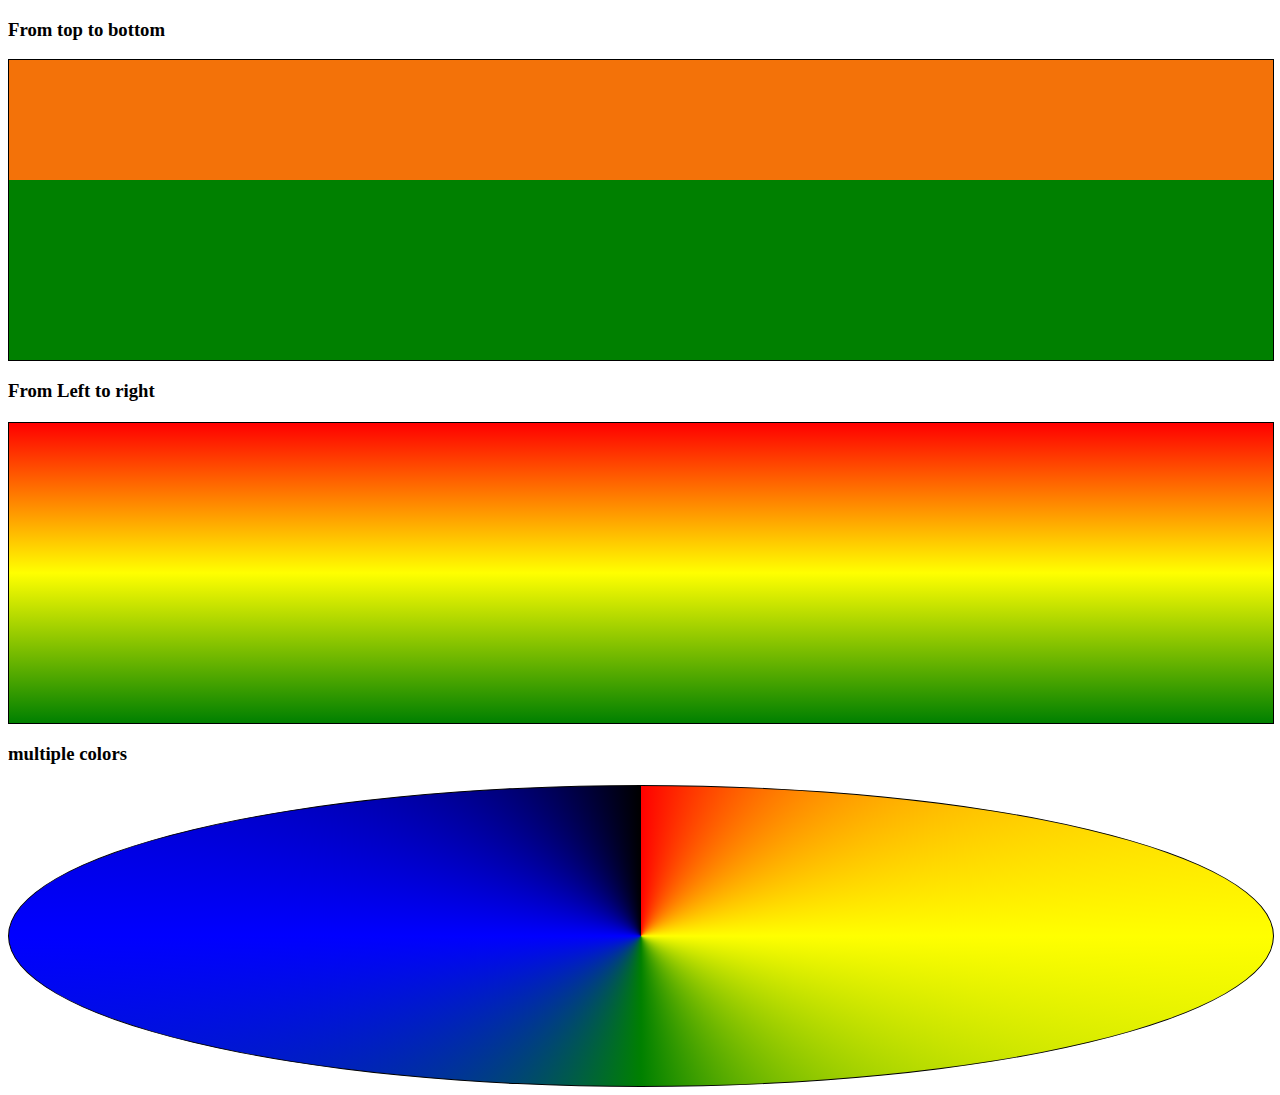
<file: index.html>
<!DOCTYPE html>
<html lang="en">
<head>
    <meta charset="UTF-8">
    <meta name="viewport" content="width=device-width, initial-scale=1.0">
    <title>Document</title>
    <link rel="stylesheet" href="style.css"/>
</head>
<body>
    <h3>From top to bottom</h3>
    <div class="div1"></div>
    <h3>From Left to right</h3>
    <div class="div2"></div>
    <h3>multiple colors</h3>
    <div class="div3"></div>
</body>
</html>
</file>
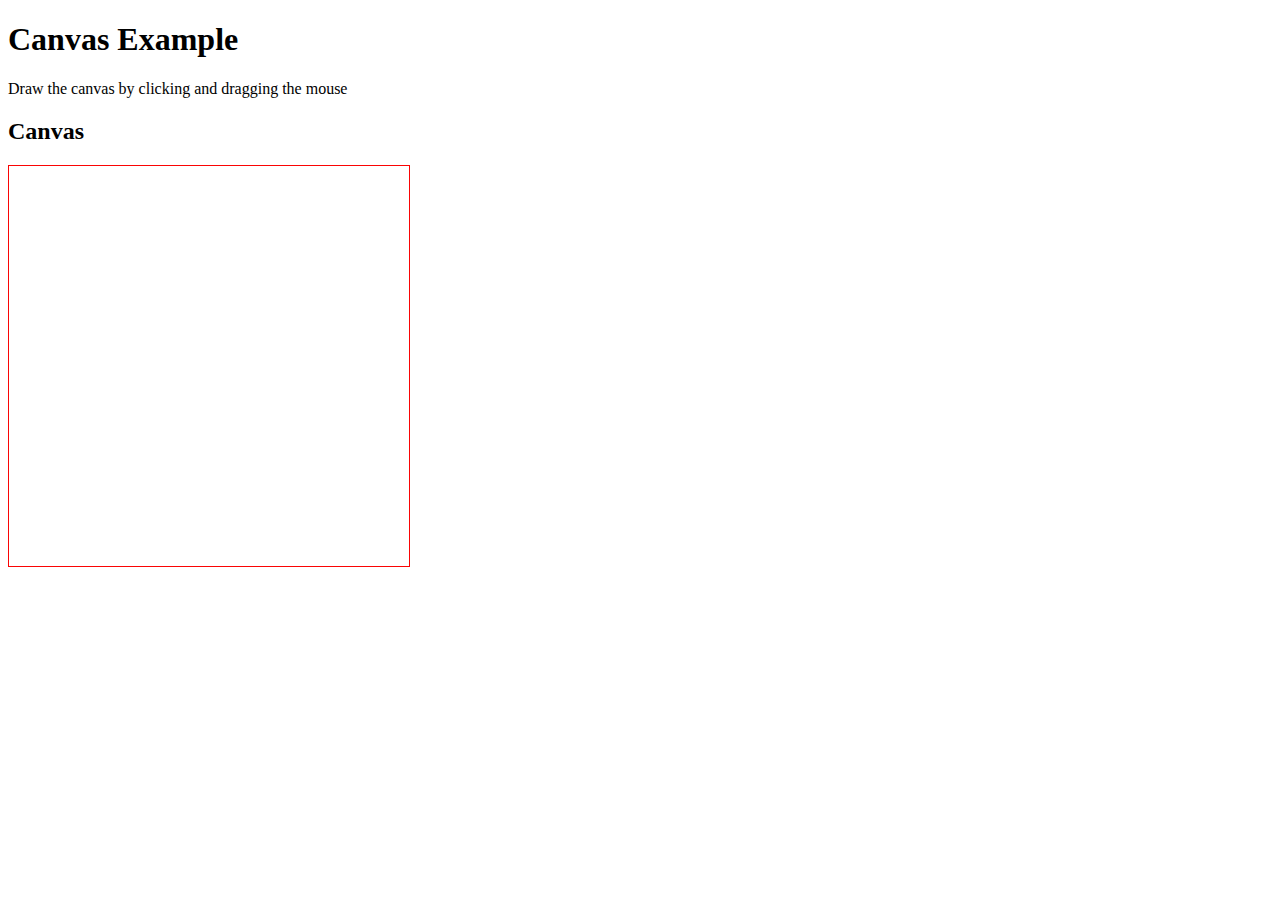
<file: Canvas.html>
<!DOCTYPE html>
<html lang="en">
<head>
    <meta charset="UTF-8">
    <meta name="viewport" content="width=device-width, initial-scale=1.0">
    <title>Canvas Example</title>
    <style>
        canvas{
            border: 1px solid rgb(250, 4, 4);
        }
    </style>
</head>
<body>
<header>
    <h1>Canvas Example</h1>
    <p>Draw the canvas by clicking and dragging the mouse</p>
</header>
<article>
    <h2>Canvas</h2>
    <canvas id="mycanvas" width="400" height="400" onmousedown="startDrawing()" onmousemove="drawLine()" onmouseup="stopDrawing()"></canvas>
</article>
<script>
    var c=document.getElementById("mycanvas");
    var ctx=canvas.getContext("2d");
    var isDrawing=false;
    function startDrawing() {
        isDrawing=true;
        var x=event.clientX-canvas.offsetLeft;
        var y=event.clientY-canvas.offsetTop;
        ctx.beginPath();
        ctx.moveTo(x,y);
    }
    function drawLine() {
        if (!isDrawing){
            var x=event.clientX-canvas.offsetLeft;
            var y=event.clientY-canvas.offsetTop;
            ctx.lineTo(x,y);
            ctx.stroke();
        }
    }
    function startDrawing() {
        isDrawing=false;
    }
</script>
</body>
</html>
</file>
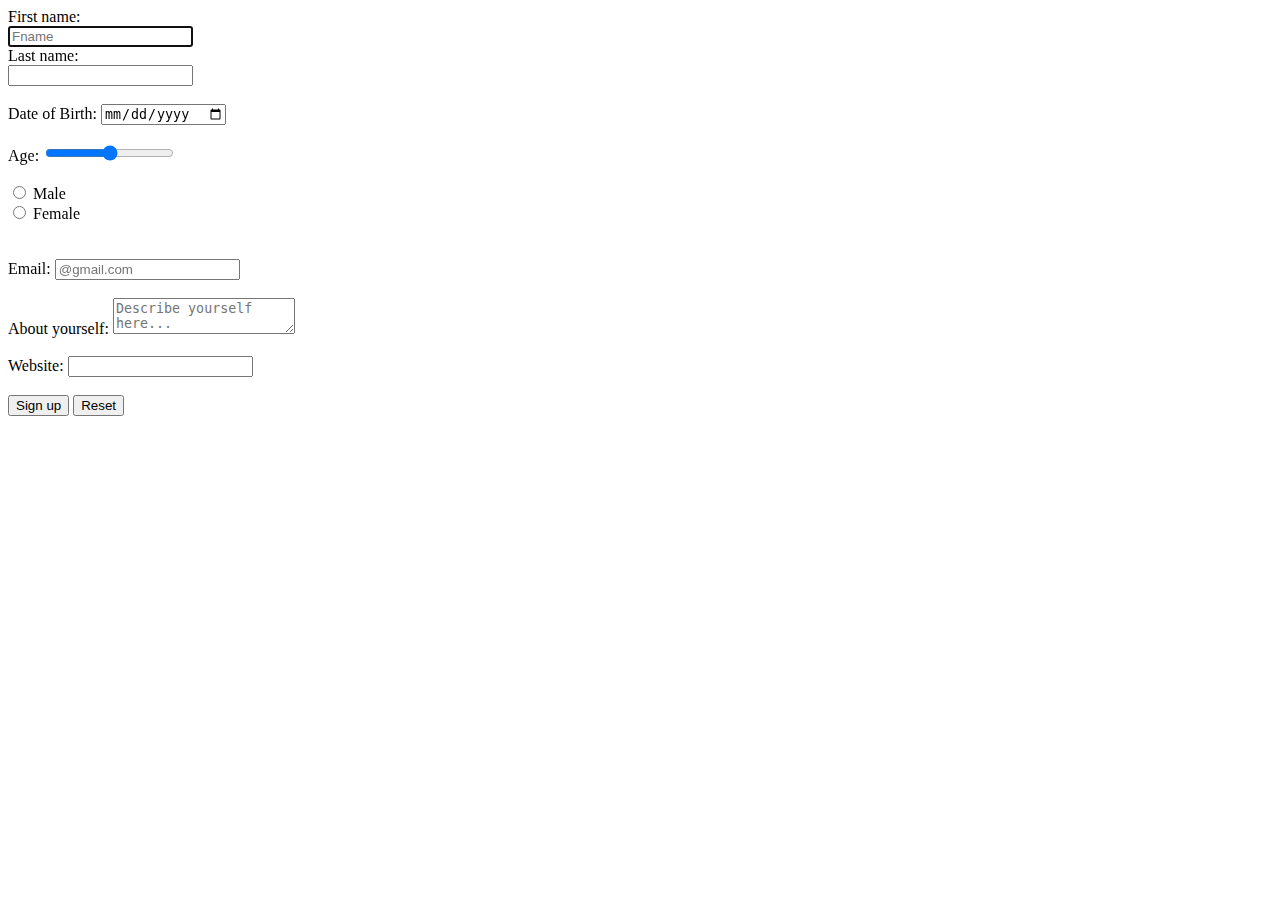
<file: form.html>
<!DOCTYPE html>
<html lang="en">
<head>
    <meta charset="UTF-8">
    <meta name="viewport" content="width=device-width, initial-scale=1.0">
    <title>Document</title>
</head>
<body>
    <form>
        <label for="fname">First name:</label><br>
        <input type="text" id="fname" name="fname" placeholder="Fname" autofocus><br>

        <label for="lname">Last name:</label><br>
        <input type="text" id="lname" name="lname"><br><br>

        <label for="dob">Date of Birth:</label>
        <input type="date" id="dob" name="dob" required><br><br>

        <label for="age">Age:</label>
        <input type="range" id="age" name="age" max="100"><br><br>

        <input type = "radio" name = "sex" value = "male"> Male<br> 
        <input type = "radio" name = "sex" value = "female"> Female<br><br><br>

        <label for="email">Email:</label>
        <input type="email" id="email" name="email" required placeholder="@gmail.com"><br><br>

        <label for="textarea">About yourself:</label>
        <textarea placeholder="Describe yourself here..."></textarea><br><br>

        <label for="website">Website:</label>
        <input type="URL" id="Website" name="Website"><br><br>

        <button type="submit">Sign up</button>
        <input type="reset" value="Reset">
    </form>
</body>
</html>
</file>
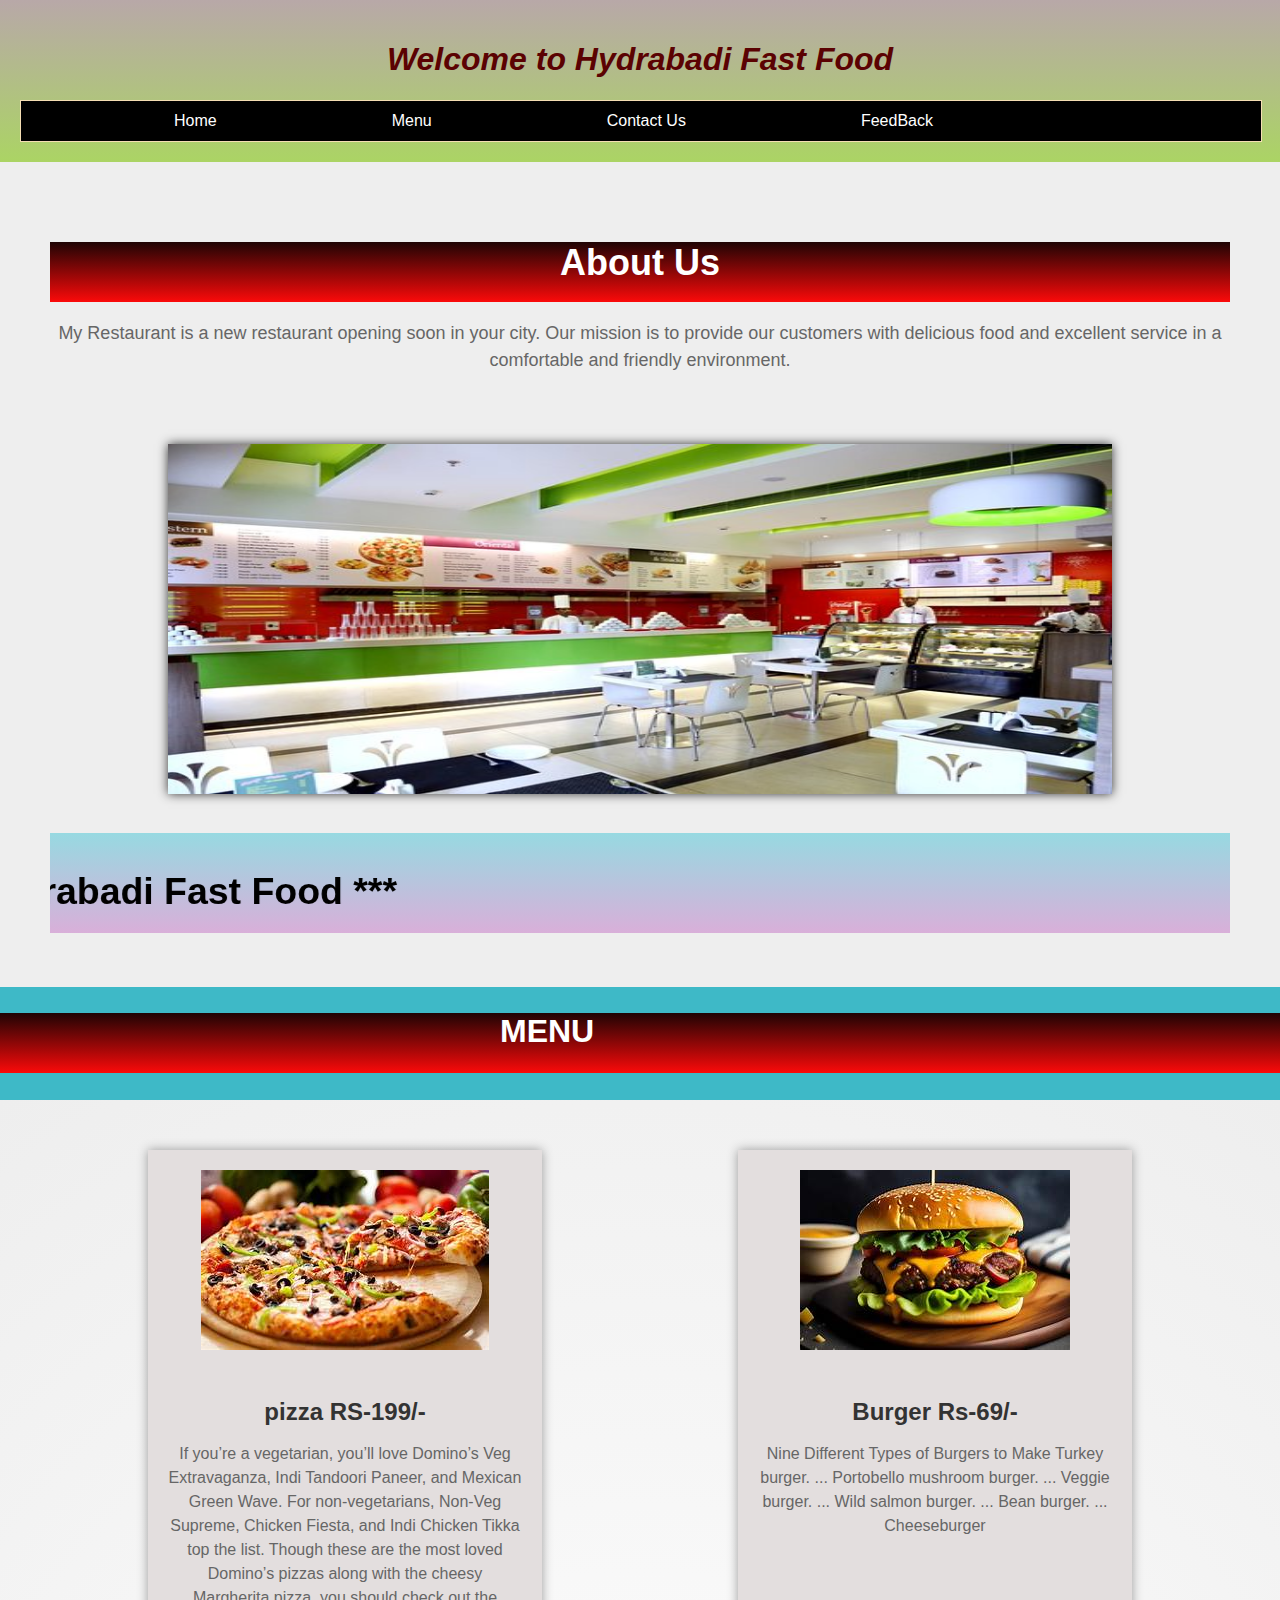
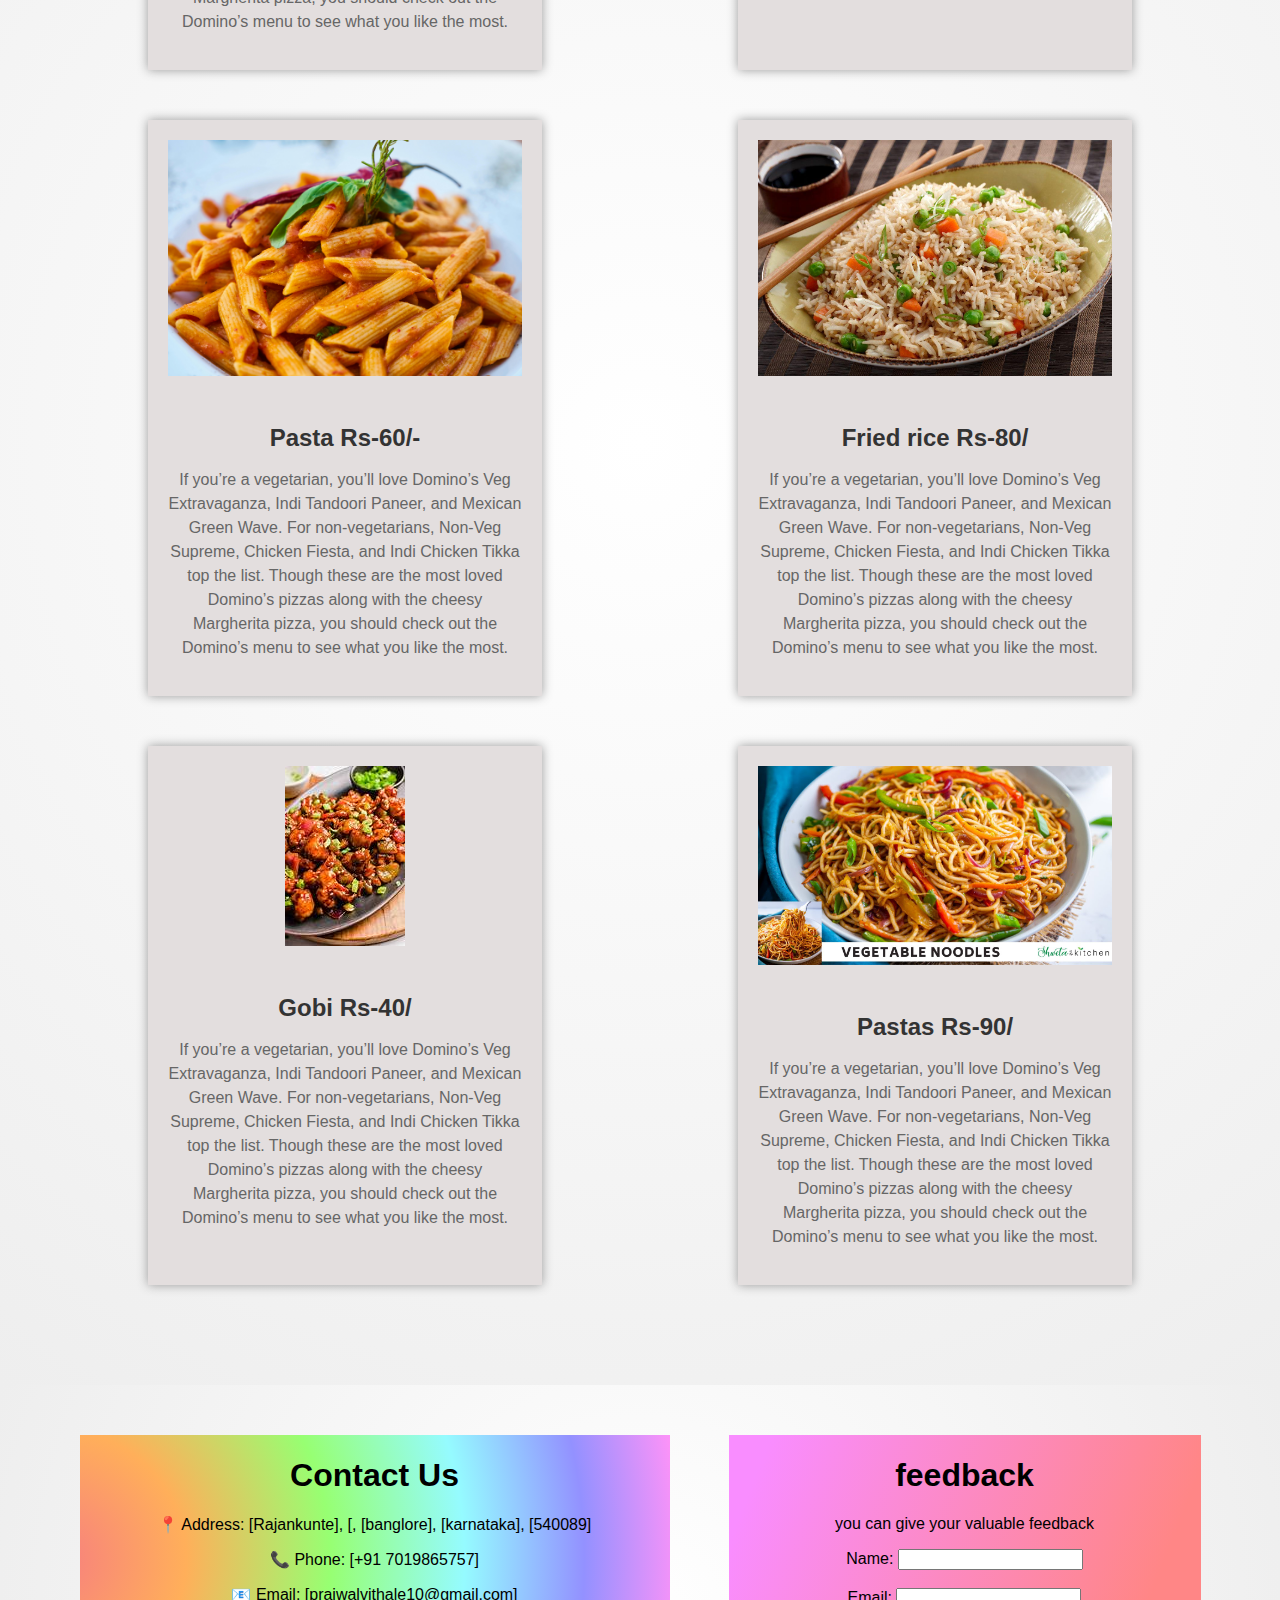
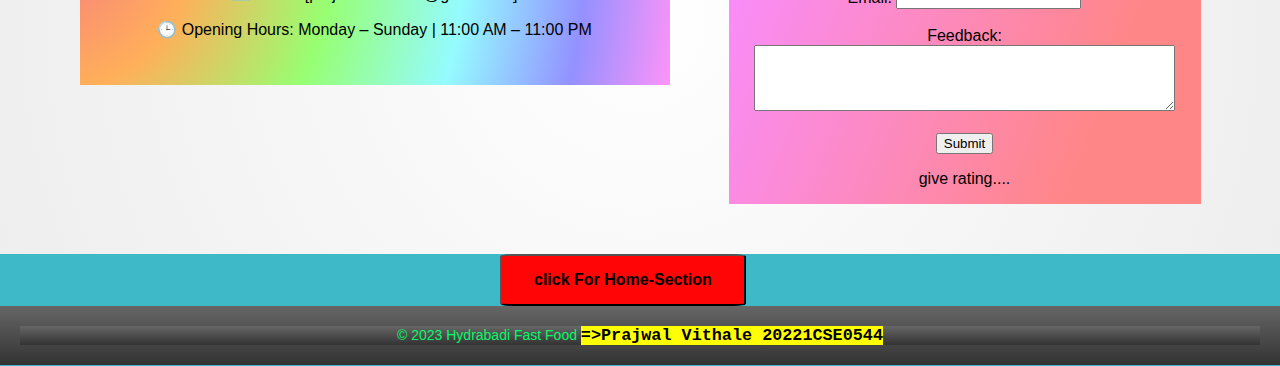
<file: lb1.html>
<!DOCTYPE html>
<html>
<head>
    <link rel="stylesheet" href="style3.css">
	<title>Hydrabadi Fast Food</title>
</head>
<body>
	<header>
		<h1 style="text-align: center; color: rgb(91, 2, 2); font-size: xx-large;"><b><i>Welcome to Hydrabadi Fast Food</b></i></b></h1>
		<nav>
			<a href="#h1">Home</a>
			<a href="#m1">Menu</a>
			<a href="#c1">Contact Us</a>
            <a href="#c1">FeedBack</a>
		</nav>
	</header>
	
	<main>
<div id="grad2">
		<h2 style="color: white;" >About Us</h2></div>
		<p>My Restaurant is a new restaurant opening soon in your city. Our mission is to provide our customers with delicious food and excellent service in a comfortable and friendly environment.</p>
		<img class="resti-image" src="resto1.jpg" alt="Restaurant Image">
        <marquee behavior="scroll" direction="right" scrollamount="30"><h3>*** Hydrabadi Fast Food ***</h3></marquee>
</div>
	</main>
	<h2 id="m1">MENU</h2>
	<section >
		<div class="menu-item">
			<img src="pizza.jpg" alt="Pizza image">
			<h3>pizza RS-199/-</h3>
			<p>If you’re a vegetarian, you’ll love Domino’s Veg Extravaganza, Indi Tandoori Paneer, and Mexican Green Wave. For non-vegetarians, Non-Veg Supreme, Chicken Fiesta, and Indi Chicken Tikka top the list. Though these are the most loved Domino’s pizzas along with the cheesy Margherita pizza, you should check out the Domino’s menu to see what you like the most.</p>
		</div>
		<div class="menu-item">
			<img src="burger.jpg" alt="burger image">
			<h3>Burger Rs-69/-</h3>
			<p>Nine Different Types of Burgers to Make
                Turkey burger. ...
                Portobello mushroom burger. ...
                Veggie burger. ...
                Wild salmon burger. ...
                Bean burger. ...
                Cheeseburger</p>
		</div>
<!-- // Make one division for pasta -->
        <div class="menu-item">
            <img src="pasta.jpg" alt="pasta image">
            <h3>Pasta Rs-60/-</h3>
            <p>If you’re a vegetarian, you’ll love Domino’s Veg Extravaganza, Indi Tandoori Paneer, and Mexican Green Wave. For non-vegetarians, Non-Veg Supreme, Chicken Fiesta, and Indi Chicken Tikka top the list. Though these are the most loved Domino’s pizzas along with the cheesy Margherita pizza, you should check out the Domino’s menu to see what you like the most.</p>
        </div>
        <div class="menu-item">
            <img src="frice.jpg" alt="fried rice image">
            <h3>Fried rice Rs-80/</h3>
            <p>If you’re a vegetarian, you’ll love Domino’s Veg Extravaganza, Indi Tandoori Paneer, and Mexican Green Wave. For non-vegetarians, Non-Veg Supreme, Chicken Fiesta, and Indi Chicken Tikka top the list. Though these are the most loved Domino’s pizzas along with the cheesy Margherita pizza, you should check out the Domino’s menu to see what you like the most.</p>
        </div>
        <div class="menu-item">
            <img src="gobi.jpg" alt="fried rice image">
            <h3>Gobi Rs-40/</h3>
            <p>If you’re a vegetarian, you’ll love Domino’s Veg Extravaganza, Indi Tandoori Paneer, and Mexican Green Wave. For non-vegetarians, Non-Veg Supreme, Chicken Fiesta, and Indi Chicken Tikka top the list. Though these are the most loved Domino’s pizzas along with the cheesy Margherita pizza, you should check out the Domino’s menu to see what you like the most.</p>
        </div>
        <div class="menu-item">
            <img src="noodles.jpg" alt="fried rice image">
            <h3>Pastas Rs-90/</h3>
            <p>If you’re a vegetarian, you’ll love Domino’s Veg Extravaganza, Indi Tandoori Paneer, and Mexican Green Wave. For non-vegetarians, Non-Veg Supreme, Chicken Fiesta, and Indi Chicken Tikka top the list. Though these are the most loved Domino’s pizzas along with the cheesy Margherita pizza, you should check out the Domino’s menu to see what you like the most.</p>
        </div>
	</section>
		
<section>
<div id="grad1">
<h1 id="c1"> Contact Us</h1>
<p>📍 Address: [Rajankunte], [, [banglore], [karnataka], [540089]</p>
<p>📞 Phone: [+91 7019865757]</p>
<p>📧 Email: [prajwalvithale10@gmail.com]</p>
<p>🕒 Opening Hours: Monday – Sunday | 11:00 AM – 11:00 PM</p>
</div>
<div id="rot">
<h1> feedback</h1>
<p>you can give your valuable feedback</p>
<form action="/submit-feedback" method="post">
    <label for="name">Name:</label> 
    <input type="text" id="name" name="name" required><br><br>
    <label for="email">Email:</label>
    <input type="email" id="email" name="email" required><br><br>
    <label for="feedback">Feedback:</label><br> 
    <textarea id="feedback" name="feedback" rows="4" cols="50" required></textarea><br><br>
    <input type="submit" value="Submit">    
</form>

<p>give rating....</p></div>
</section>
<button class="button"><a class="Home-Section" href="#grad2" style="color: black;"> <b>click For Home-Section</b></a></button>
<footer>
	<p class="para" >&copy; 2023 Hydrabadi Fast Food     <mark style="font-family: monospace; font-size: larger;"><b>=>Prajwal Vithale   20221CSE0544</b></mark></p>
</footer>
	
</body>
</html>
</file>
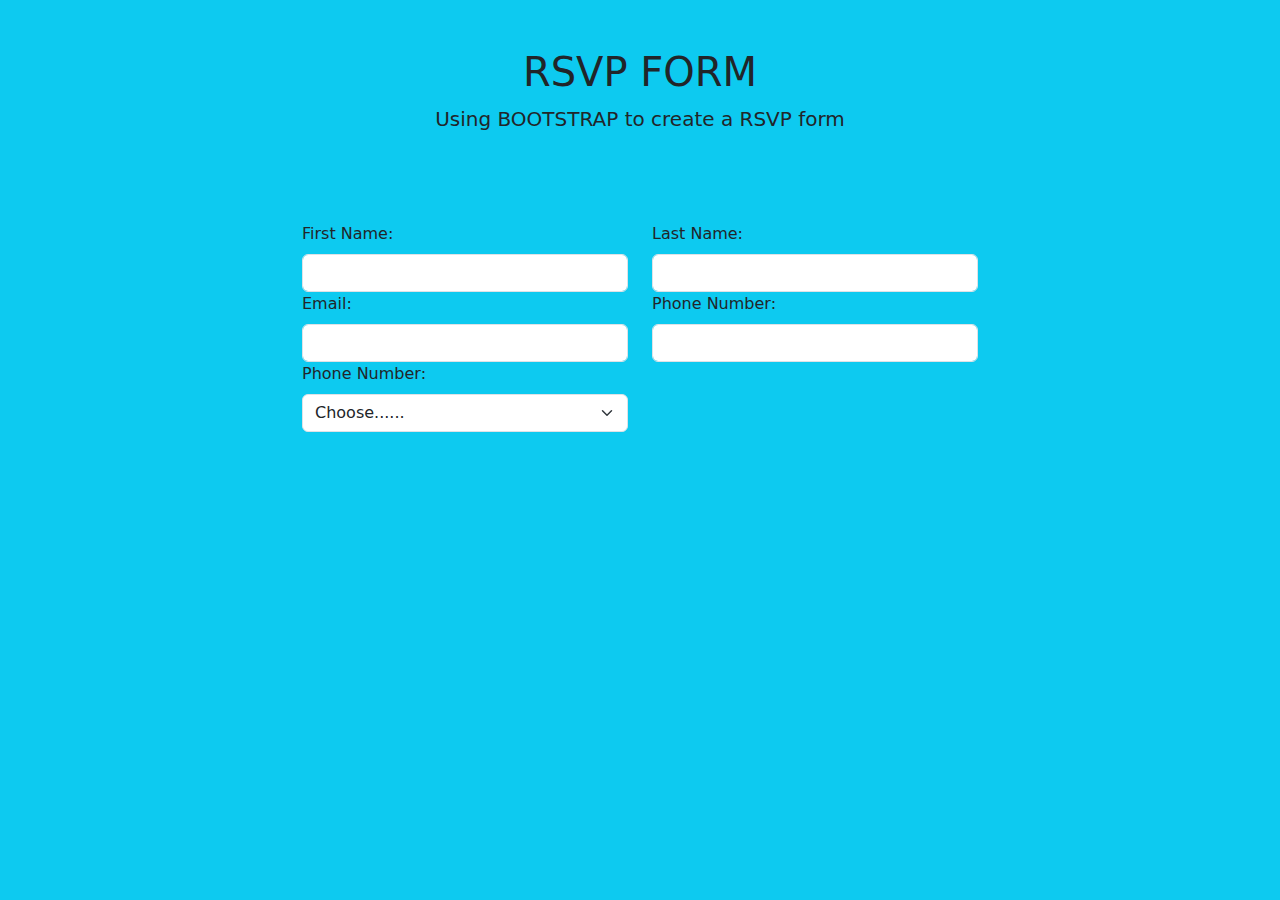
<file: lb6.html>
<!DOCTYPE html>
<html lang="en">
<head>
    <meta charset="UTF-8">
    <meta name="viewport" content="width=device-width, initial-scale=1.0">
    <title>FORM WITH BOOTSTRAP(RSVP)</title>
    <link href="https://cdn.jsdelivr.net/npm/bootstrap@5.3.3/dist/css/bootstrap.min.css" rel="stylesheet" integrity="sha384-QWTKZyjpPEjISv5WaRU9OFeRpok6YctnYmDr5pNlyT2bRjXh0JMhjY6hW+ALEwIH" crossorigin="anonymous">
    <script src="https://cdn.jsdelivr.net/npm/bootstrap@5.3.3/dist/js/bootstrap.bundle.min.js" integrity="sha384-YvpcrYf0tY3lHB60NNkmXc5s9fDVZLESaAA55NDzOxhy9GkcIdslK1eN7N6jIeHz" crossorigin="anonymous"></script>
</head>
<body class="bg-info">
    <style>
        .container-sm{
            max-width: 700px;
        }
    </style>

    <div class="container-sm">
        <main>
            <div class="py-5 text-center">
                <h1>RSVP FORM</h1>
                <p class="lead">Using BOOTSTRAP to create a RSVP form</p>
            </div>
            <div>
                <div class="my-4">
                    <form class="needs-validation" novalidate>
                        <div class="row lg-3">
                            <div class="col-sm-6">
                                <label for="FirstName" class="form-label">First Name:</label>
                                <input type="text" class="form-control" id="FirstName" placeholder="" value="" required>
                                <div class="invalid-feedback">Valid First Name is required</div>
                            </div>
                            <div class="col-sm-6">
                                <label for="LastName" class="form-label">Last Name:</label>
                                <input type="text" class="form-control" id="LastName" placeholder="" value="" required>
                                <div class="invalid-feedback">Valid Last Name is required</div>
                            </div>
                            <div class="col-sm-6">
                                <label for="email" class="form-label">Email:</label>
                                <input type="email" class="form-control" id="email" placeholder="" value="" required>
                                <div class="invalid-feedback">Valid email is required</div>
                            </div>
                            <div class="col-sm-6">
                                <label for="Phone" class="form-label">Phone Number:</label>
                                <input type="tel" class="form-control" id="Phone" placeholder="" value="" required>
                                <div class="invalid-feedback">Valid Phone Number is required</div>
                            </div>
                            <div class="col-sm-6">
                                <label for="Phone" class="form-label">Phone Number:</label>
                               <select class="form-select" id="country" required>
                                <option value=" ">Choose......</option>
                                <option>India</option>
                                <option>UK</option>
                                <option>America</option>
                               </select>
                                <div class="invalid-feedback">Please select valid country</div>
                            </div>
                        </div>
                    </form>
                </div>
            </div>
        </main>
    </div>
</body>
</html>
</file>
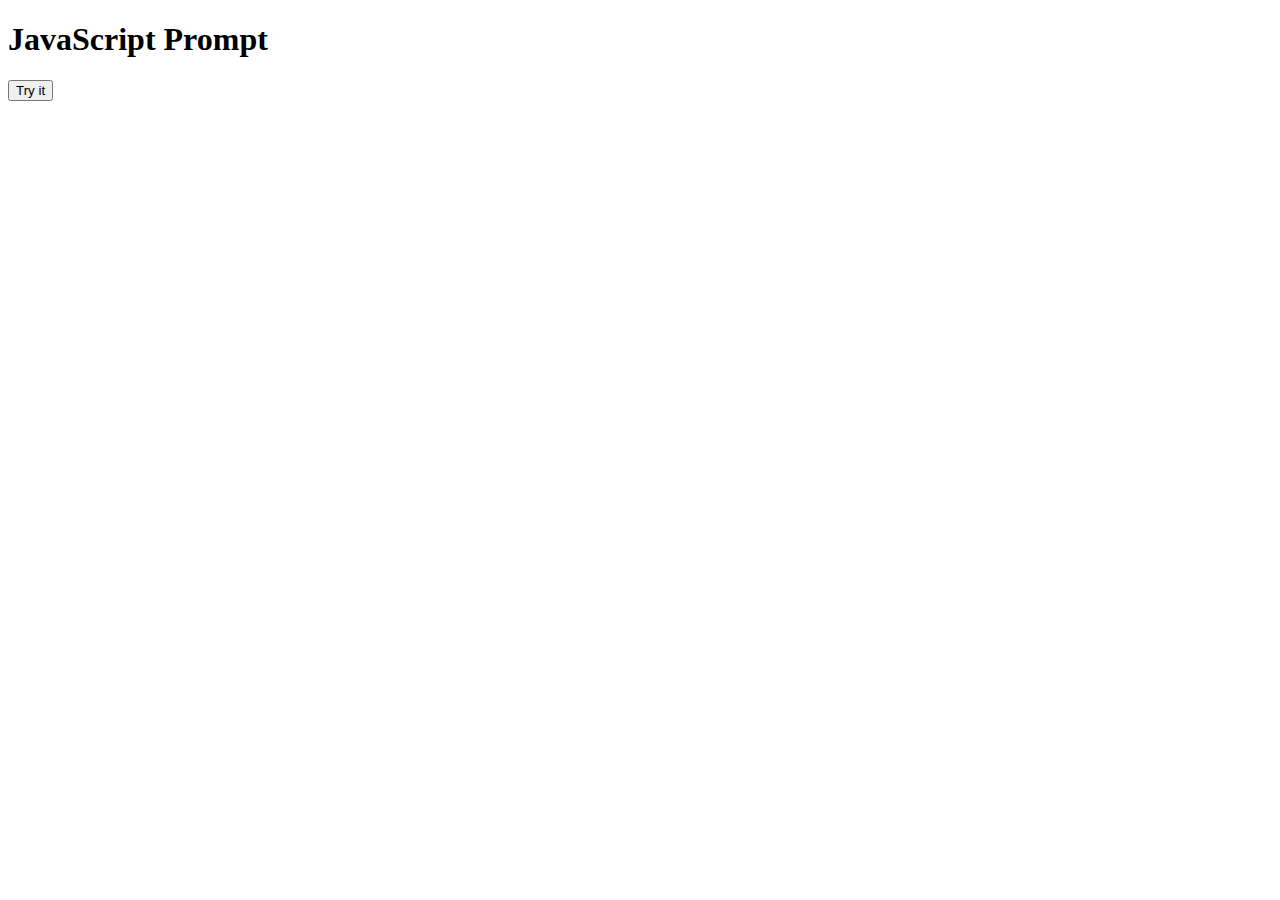
<file: login.html>
<!-- 
<!DOCTYPE html>
<html>
<head>
  <title>Login Page</title>
  <style>
    body {
      font-family: Arial, sans-serif;
      background-color: #f9f9f9;
      display: flex;
      justify-content: center;
      align-items: center;
      height: 100vh;
    }
    .login-box {
      background: white;
      padding: 30px;
      border-radius: 10px;
      box-shadow: 0 0 10px rgba(0,0,0,0.1);
      text-align: center;
    }
    input[type="text"], input[type="password"] {
      padding: 10px;
      margin: 10px 0;
      width: 80%;
      border: 1px solid #ccc;
      border-radius: 5px;
    }
    button {
      padding: 10px 20px;
      border: 1px solid #888;
      background-color: #eee;
      border-radius: 5px;
      cursor: pointer;
    }
  </style>
</head>
<body>
  <div class="login-box">
    <h2>Login Page</h2>
    <form>
      <div>
        <label>Username:</label>
        <input type="text" name="username" value="Prajwal">
      </div>
      <div>
        <label>Password:</label>
        <input type="password" name="password">
      </div>
      <div>
        <button type="submit">Login</button>
      </div>
    </form>
  </div>
</body>
</html>
 -->
<!-- 
 <!DOCTYPE html>
<html>
<head>
    <title>Full Name Display</title>
    <style>
        h1 {
            font-size: 36px;
        }
    </style>
</head>
<body>
    <h1>PRAJWAL VITHALE</h1>
</body>
</html> -->
<!-- 


<!DOCTYPE html>
<html>
<head>
    <title>AG form</title>
    <link href="https://cdn.jsdelivr.net/npm/bootstrap@5.0.2/dist/css/bootstrap.min.css" rel="stylesheet">
    <style>
        body {
            background-color: #00ccff;
            padding: 30px;
        }
        .form-container {
            max-width: 600px;
            margin: auto;
        }
    </style>
</head>
<body>
    <div class="form-container">
        <h2 class="text-center">AG form</h2>
        <p class="text-center">Using Bootstrap to create a RSVP form</p>
        <form>
            <div class="row mb-3">
                <div class="col">
                    <label for="firstName" class="form-label">First name</label>
                    <input type="text" class="form-control" id="firstName" value="PRAJWAL">
                </div>
                <div class="col">
                    <label for="lastName" class="form-label">Last name</label>
                    <input type="text" class="form-control" id="lastName" value="G">
                </div>
            </div>
            <div class="mb-3">
                <label for="email" class="form-label">Email</label>
                <input type="email" class="form-control" id="email" value="prajwal@example.com">
            </div>
            <div class="mb-3">
                <label for="phone" class="form-label">Phone Number</label>
                <input type="text" class="form-control" id="phone" value="13424353545">
            </div>
            <div class="row mb-3">
                <div class="col">
                    <label for="country" class="form-label">Country</label>
                    <select class="form-select" id="country">
                        <option selected>Choose...</option>
                    </select>
                </div>
                <div class="col">
                    <label for="state" class="form-label">State</label>
                    <select class="form-select" id="state">
                        <option selected>Karnataka</option>
                    </select>
                </div>
                <div class="col">
                    <label for="zip" class="form-label">Zip</label>
                    <input type="text" class="form-control" id="zip" value="xxx">
                </div>
            </div>
            <div class="mb-3">
                <strong>Will you attend</strong><br>
                <div class="form-check">
                    <input class="form-check-input" type="radio" name="attend" id="yes">
                    <label class="form-check-label" for="yes">Yes</label>
                </div>
                <div class="form-check">
                    <input class="form-check-input" type="radio" name="attend" id="no" checked>
                    <label class="form-check-label" for="no">No</label>
                </div>
            </div>
            <div class="mb-3">
                <label for="guests" class="form-label">And with how many guests?</label>
                <select class="form-select" id="guests">
                    <option selected>Zero</option>
                </select>
            </div>
            <div class="mb-3">
                <label for="comments" class="form-label">Additional Comments</label>
                <textarea class="form-control" id="comments" rows="4"></textarea>
            </div>
            <div class="d-grid">
                <button type="submit" class="btn btn-primary">Submit</button>
            </div>
        </form>
    </div>
</body>
</html> -->


<!DOCTYPE html>
<html>
<head>
  <title>JavaScript Prompt</title>
</head>
<body>

<h1>JavaScript Prompt</h1>

<button onclick="showPrompt()">Try it</button>

<p id="greeting"></p>
<p id="age"></p>

<script>
function showPrompt() {
  let name = prompt("Please enter your name:", "PRAJWAL VITHALE");
  if (name != null && name !== "") {
    document.getElementById("greeting").innerHTML = "Hello " + name.toUpperCase() + "! How are you today?";
    document.getElementById("age").innerHTML = "You are 20 years old.";
  }
}
</script>

</body>
</html>
</file>
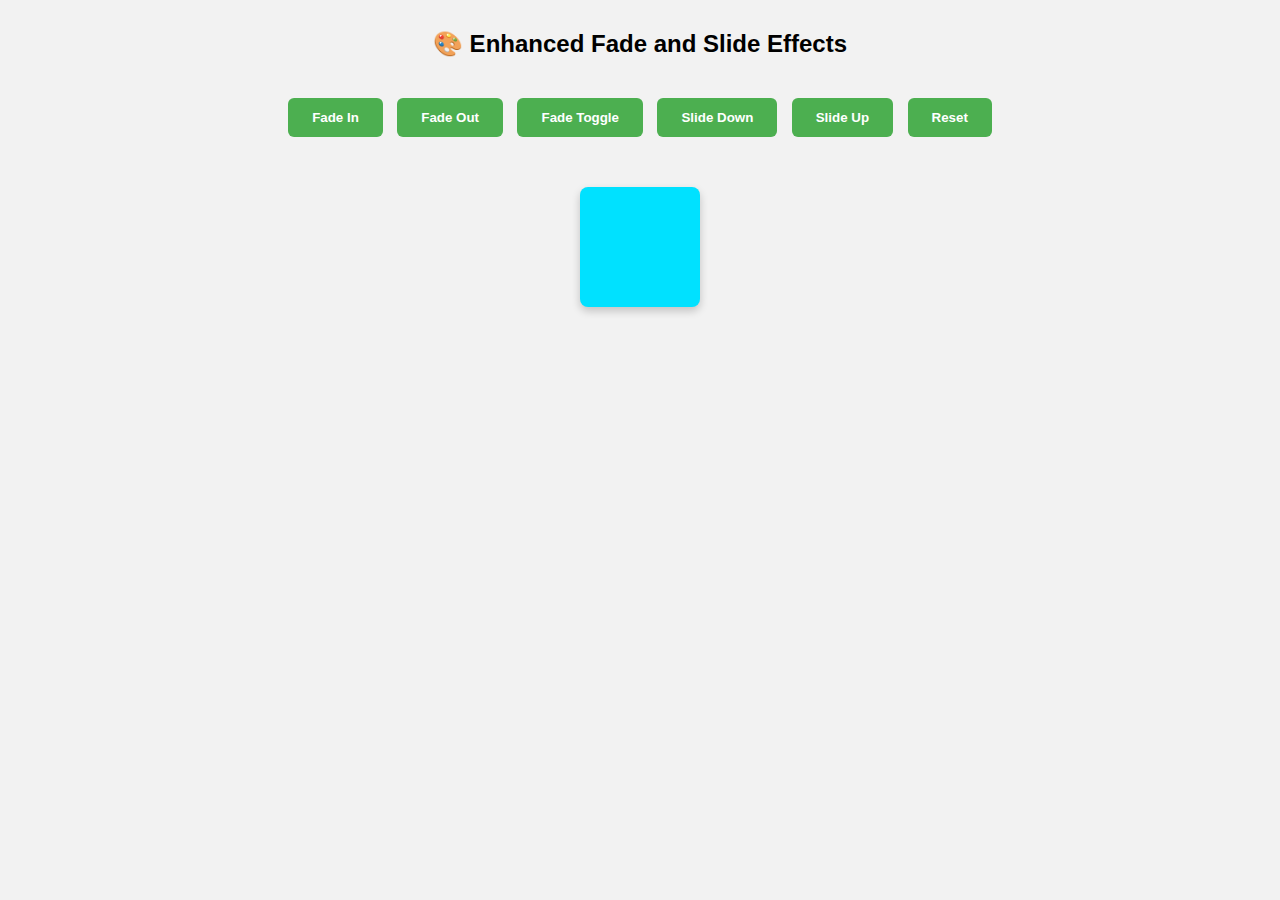
<file: Prajwal.html>
<!DOCTYPE html>
<html lang="en">
<head>
    <meta charset="UTF-8">
    <title>Enhanced Fade and Slide Effects</title>
    <script src="https://code.jquery.com/jquery-3.6.0.min.js"></script>
    <style>
        body {
            font-family: 'Segoe UI', sans-serif;
            text-align: center;
            margin: 30px;
            background-color: #f2f2f2;
        }
        h2 {
            margin-bottom: 30px;
        }
        button {
            margin: 10px 5px;
            padding: 12px 24px;
            border: none;
            border-radius: 6px;
            cursor: pointer;
            background-color: #4CAF50;
            color: white;
            font-weight: bold;
            transition: 0.3s ease;
        }
        button:hover {
            background-color: #45a049;
        }
        .container {
            display: flex;
            justify-content: center;
            gap: 20px;
            margin-top: 40px;
        }
        .box {
            width: 120px;
            height: 120px;
            display: none;
            border-radius: 8px;
            box-shadow: 0 4px 8px rgba(0,0,0,0.2);
            transition: all 0.5s ease-in-out;
        }
        #div1 { background-color: rgb(0, 225, 255); display: block; }
        #div2 { background-color: rgb(128, 0, 83); }
        #div3 { background-color: rgb(0, 0, 0); }
    </style>
    <script>
        $(document).ready(function() {
            $('#btn1').click(function() {
                $('#div1').fadeIn(1000, function() {
                    $('#div2').fadeIn(1500, function() {
                        $('#div3').fadeIn(2000);
                    });
                });
            });

            $('#btn2').click(function() {
                $('#div3').fadeOut(2000, function() {
                    $('#div2').fadeOut(1500, function() {
                        $('#div1').fadeOut(1000);
                    });
                });
            });

            $('#btn3').click(function() {
                $('#div1').fadeToggle(1000);
                $('#div2').fadeToggle(1500);
                $('#div3').fadeToggle(2000);
            });

            $('#btnSlideDown').click(function() {
                $('#div1').slideDown(1000, function() {
                    $('#div2').slideDown(1500, function() {
                        $('#div3').slideDown(2000);
                    });
                });
            });

            $('#btnSlideUp').click(function() {
                $('#div3').slideUp(2000, function() {
                    $('#div2').slideUp(1500, function() {
                        $('#div1').slideUp(1000);
                    });
                });
            });

            $('#btnReset').click(function() {
                $('#div1, #div2, #div3').hide();
            });
        });
    </script>
</head>
<body>
    <h2>🎨 Enhanced Fade and Slide Effects</h2>
    <div>
        <button id="btn1">Fade In</button>
        <button id="btn2">Fade Out</button>
        <button id="btn3">Fade Toggle</button>
        <button id="btnSlideDown">Slide Down</button>
        <button id="btnSlideUp">Slide Up</button>
        <button id="btnReset">Reset</button>
    </div>

    <div class="container">
        <div id="div1" class="box"></div>
        <div id="div2" class="box"></div>
        <div id="div3" class="box"></div>
    </div>
</body>
</html>
</file>
<file: style.css>
.div1{
    height: 300px;
    width: 100%;
    border: 1px solid black;
    background-image: linear-gradient(rgb(243, 114, 9) 40%, white 30%, green 40%);
}

.div2{
    height: 300px;
    width: 100%;
    border: 1px solid black;
    margin-top: 20px;
    background-image: linear-gradient( red, yellow, green);
}

.div3{
    height: 300px;
    width: 100%;
    border: 1px solid black;
    margin-top: 20px;
    background-image: conic-gradient(red, yellow, green, blue, black);
    border-radius: 50%;
}
</file>
<file: style3.css>
body {
	font-family: Arial, sans-serif;
	margin: 0;
	padding: 0;
	background-color: #3eb9c7;
}
#rot{
    text-align: center;
    width:40%;
  transform: rotate(0deg);
  background-image: linear-gradient( 291.7deg,  rgba(255,134,134,1) 21.5%, rgba(249,141,255,1) 93.1% );
}
#grad1 {
  height: 250px;
  width: 50%;
  text-align: center;
  font-size: medium;
  background-color: red;
  background-image: radial-gradient( circle farthest-corner at -4.1% 49.8%,  rgba(247,127,127,1) 0%, rgba(255,175,90,1) 20.8%, rgba(151,255,114,1) 43.8%, rgba(149,251,255,1) 65.2%, rgba(147,145,255,1) 84.3%, rgba(255,147,248,1) 100.2% );
}

#grad2 , #m1{
  height: 60px;
  background-color: rgb(245, 243, 243);
  font-size: larger;
  color: white; 
  text-decoration: none;
  background-image: linear-gradient(rgb(31, 4, 4), rgb(251, 10, 10));
}

#m1{
	font-size: xx-large;
}
.resti-image{
    height: 350px;
    width: 80%;
}

#m1{
    padding-left: 500px;
}

header {
	background-color: #333;
	color: white;
	padding: 20px;
}
nav{
    height: 40px;
    width: 100%;
    color: white;
    background-color: black;
    border: 0.5px solid wheat;
    display: flex;
    flex-direction: row;
    align-items: center;
    justify-content: center;
}

nav a {
	color: white;
	text-decoration: none;
	margin-right: 175px;
}

nav a:hover {
	color: #474332;
}

marquee{
	height: 55px;
	width: 100%;
	margin-top: 35px;
	background-color: #D9AFD9;
	background-image: linear-gradient(0deg, #D9AFD9 0%, #97D9E1 100%);
	background-color: greenyellow;
	font-size: xx-large;
	padding-bottom: 45px;
	font-family: sans-serif;
}

/* Main section styles */
main {
	background-color: #eee;
	padding: 50px;
	text-align: center;
}
main h2 {
	color: #eb2020;
	font-size: 36px;
	margin-bottom: 20px;
}
main p {
	color: #666;
	font-size: 18px;
	line-height: 1.5;
	margin-bottom: 50px;
}
main img {
	max-width: 100%;
	height: auto;
	margin-top: 20px;
	box-shadow: 0px 0px 10px #333;
}

/* Menu section styles */
section {
	display: flex;
	flex-wrap: wrap;
	justify-content: space-around;
	background-color: #fff;
	padding: 50px;
}
.menu-item {
	flex-basis: 30%;
	margin-bottom: 50px;
    background-color: #e3dede;
	box-shadow: 0px 0px 10px #999;
	padding: 20px;
	text-align: center;
}
.menu-item img {
	max-width: 100%;
	height: auto;
	margin-bottom: 20px;
}
.menu-item h3 {
	color: #333;
	font-size: 24px;
	margin-bottom: 10px;
}
.menu-item p {
	color: #666;
	font-size: 16px;
	line-height: 1.5;
}

/* Footer styles */
footer {
	background-color: #333;
	color: white;
	padding: 20px;
	text-align: center;
}
footer p {
	font-size: 14px;
	margin: 0;
}
/* Gradient styles */
header {
	background: linear-gradient(to bottom, #b8a8a8 0%, #abd464 100%);
}
nav a:hover {
	background-color: #000000;
background-image: linear-gradient(315deg, #3a3838 0%, #ffffff 74%);

}
.button a:hover{
	background-color: #000000;
background-image: linear-gradient(315deg, #3a3838 0%, #ffffff 74%);

}
section {
	background: radial-gradient(circle, #fff 0%, #eee 100%);
}
.menu-item:hover {
	background-image: radial-gradient( circle farthest-corner at 3.7% 49.8%,  rgba(143,232,255,1) 21.9%, rgba(209,243,251,1) 52.9% );
}
footer,.para{
	background: linear-gradient(to bottom, #666 0%, #333 100%);
	text-decoration: solid;
	text-size: xx-large;
	color: rgb(7, 249, 104);
}

.button {
	background-color: #ff0505; /* Green */
	border: 50%;
	border-radius: 5%;
	color: rgb(0, 0, 0);
	margin-left: 500px;
	padding: 15px 32px;
	text-align: center;
	text-decoration: none;
	display: inline-block;
	font-size: 16px;
  }

.Home-Section{
	text-decoration: none;
}
</file>
